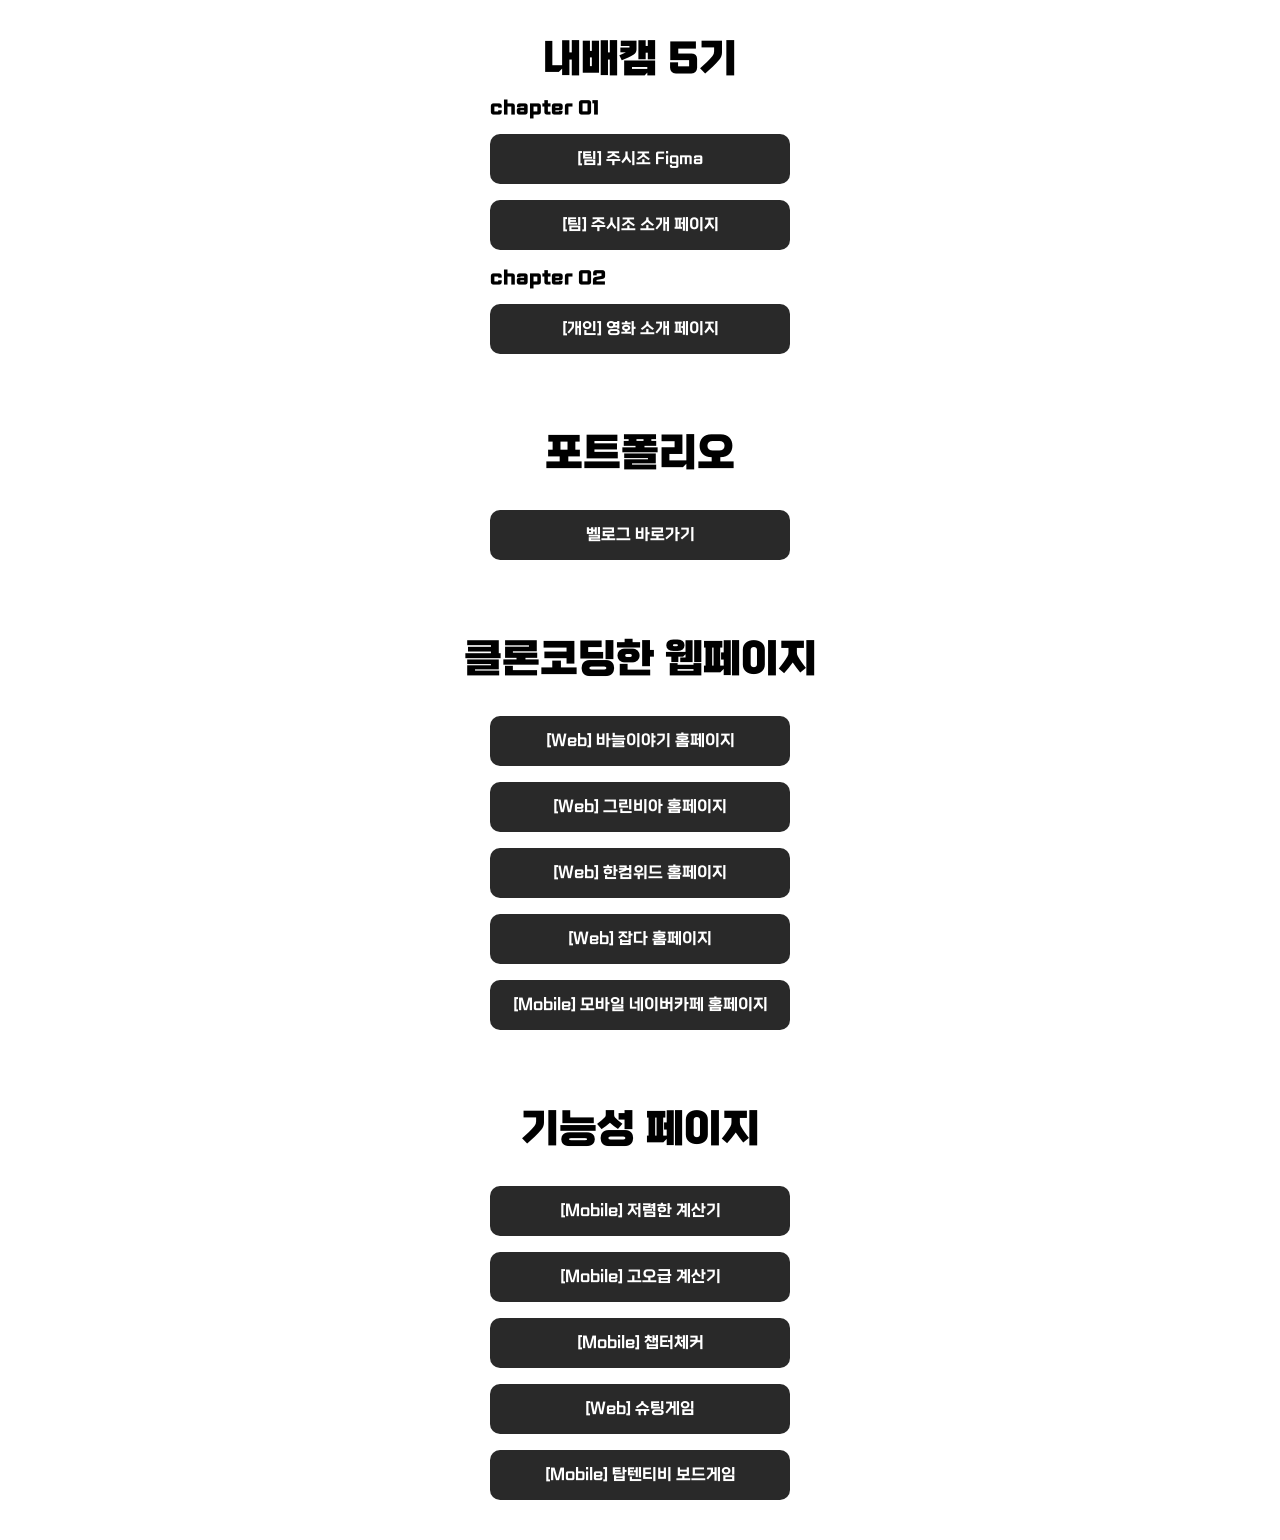
<file: index.html>
<!DOCTYPE html>
<html lang="en">
  <head>
    <meta charset="UTF-8" />
    <meta name="viewport" content="width=device-width, initial-scale=1.0" />
    <title>이것저것 다 하고싶은 오리</title>
    <link rel="stylesheet" href="./reset.css" />
    <link rel="stylesheet" href="./style.css" />
  </head>
  <body>
    <div>
      <h2>내배캠 5기</h2>
      <ul>
        <h3>chapter 01</h3>
        <li>
          <a
            href="https://www.figma.com/file/yKc4ntBN9kh3noo4AGpGiw/chapter-01?type=design&node-id=0%3A1&mode=design&t=OZ40Nem0LUQQph9R-1"
            >[팀] 주시조 Figma</a
          >
        </li>
        <li>
          <a href="./web-page/jusizo-first-project/index.html"
            >[팀] 주시조 소개 페이지</a
          >
        </li>
      </ul>
      <ul>
        <h3>chapter 02</h3>
        <li>
          <a href="./web-page/personal-project01/index.html"
            >[개인] 영화 소개 페이지</a
          >
        </li>
      </ul>
    </div>

    <div>
      <h2>포트폴리오</h2>
      <ul>
        <li>
          <a href="https://velog.io/@jh5414092/series">벨로그 바로가기</a>
        </li>
      </ul>
    </div>

    <div>
      <h2>클론코딩한 웹페이지</h2>
      <ul>
        <li>
          <a href="./web-page/Banul/index.html">[Web] 바늘이야기 홈페이지</a>
        </li>
        <li>
          <a href="./web-page/greenbia/index.html">[Web] 그린비아 홈페이지</a>
        </li>
        <li><a href="./web-page/HancomWith/">[Web] 한컴위드 홈페이지</a></li>
        <li><a href="./web-page/JOBDA/">[Web] 잡다 홈페이지</a></li>
        <li>
          <a href="./web-page/never-cafe/"
            >[Mobile] 모바일 네이버카페 홈페이지</a
          >
        </li>
      </ul>
    </div>
    <div>
      <h2>기능성 페이지</h2>
      <ul>
        <li>
          <a href="./function-page/calculator01/">[Mobile] 저렴한 계산기</a>
        </li>
        <li>
          <a href="./function-page/calculator02/">[Mobile] 고오급 계산기</a>
        </li>
        <li><a href="./function-page/ChapterChecker/">[Mobile] 챕터체커</a></li>
        <li><a href="./function-page/shooting-game/">[Web] 슈팅게임</a></li>
        <li>
          <a href="./function-page/toptentv/">[Mobile] 탑텐티비 보드게임</a>
        </li>
      </ul>
    </div>
  </body>
  <script>
    navigator.geolocation.getCurrentPosition(position => {
      console.log(position);
    })
  </script>
</html>
</file>
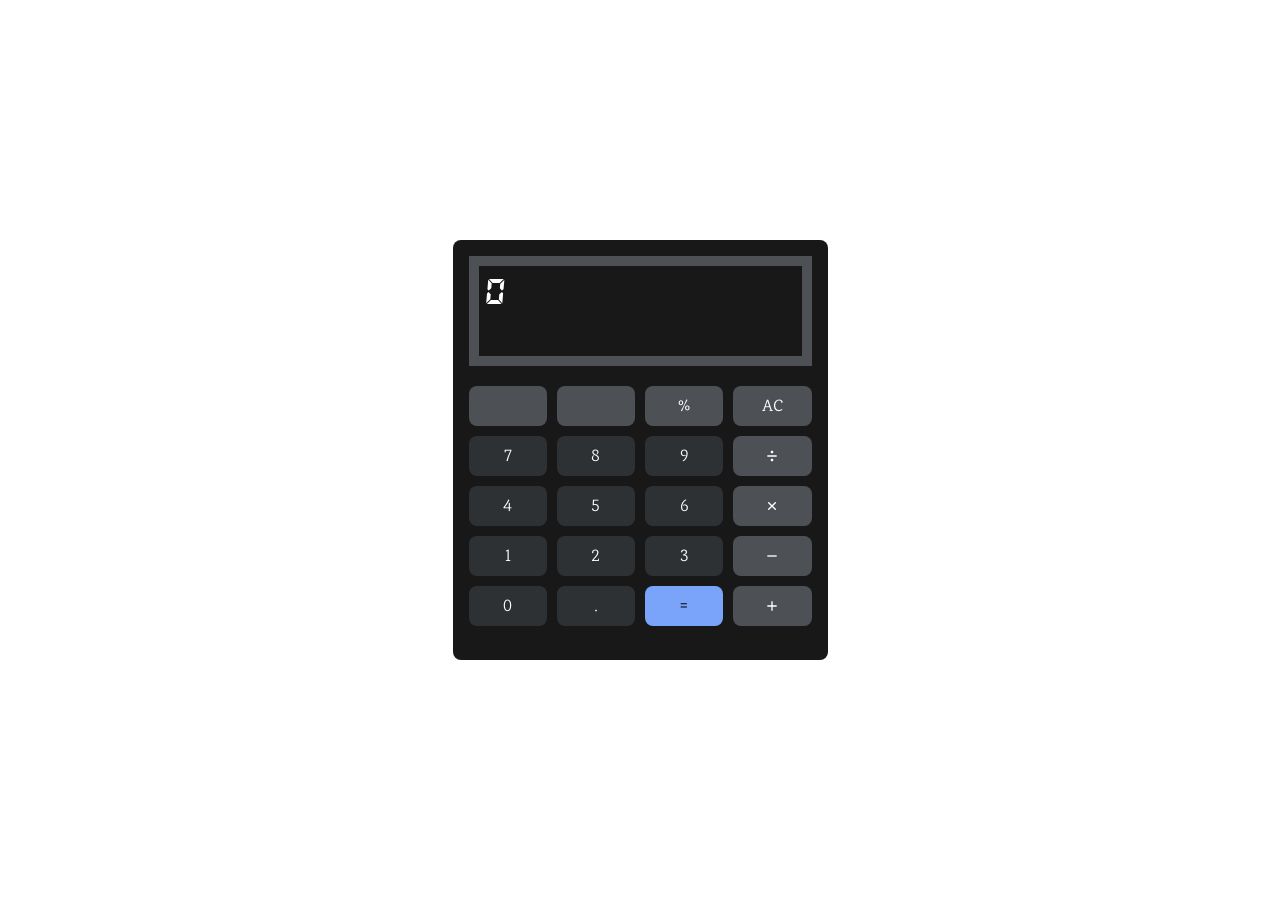
<file: function-page/calculator01/index.html>
<!DOCTYPE html>
<html lang="en">
  <head>
    <meta charset="UTF-8" />
    <meta name="viewport" content="width=device-width, initial-scale=1.0" />
    <title>calculator</title>
    <link rel="stylesheet" href="./css/reset.css" />
    <link rel="stylesheet" href="./css/style.css" />
  </head>
  <body>
    <div class="calculator">
      <div class="display-area">
        <div class="display">
          <div>
            <p class="prev">0</p><p class="function"></p>
          </div>
          <p class="curr"></p>
        </div>
      </div>
      <div class="btn-area">
        <ul>
          <li class="grey">
            <p></p>
          </li>
          <li class="grey">
            <p></p>
          </li>
          <li class="grey">
            <p>%</p>
          </li>
          <li class="grey">
            <p>AC</p>
          </li>
          <li class="black">
            <p>7</p>
          </li>
          <li class="black">
            <p>8</p>
          </li>
          <li class="black">
            <p>9</p>
          </li>
          <li class="grey">
            <svg xmlns="http://www.w3.org/2000/svg" width="16" height="16" viewBox="0 0 16 16" fill="none">
              <path d="M3.33334 7.33332H12.6667V8.66666H3.33334V7.33332ZM8.00134 2.66666C7.64771 2.6663 7.30844 2.80644 7.05814 3.05624C6.80784 3.30604 6.66702 3.64504 6.66667 3.99866C6.66632 4.35228 6.80645 4.69156 7.05625 4.94186C7.30605 5.19216 7.64505 5.33297 7.99867 5.33332C8.35229 5.33368 8.69157 5.19354 8.94187 4.94374C9.19217 4.69394 9.33298 4.35495 9.33334 4.00132C9.33369 3.6477 9.19355 3.30842 8.94375 3.05812C8.69396 2.80783 8.35496 2.66701 8.00134 2.66666ZM8.00134 10.6667C7.64771 10.6663 7.30844 10.8064 7.05814 11.0562C6.80784 11.306 6.66702 11.645 6.66667 11.9987C6.66632 12.3523 6.80645 12.6916 7.05625 12.9419C7.30605 13.1922 7.64505 13.333 7.99867 13.3333C8.35229 13.3337 8.69157 13.1935 8.94187 12.9437C9.19217 12.6939 9.33298 12.3549 9.33334 12.0013C9.33369 11.6477 9.19355 11.3084 8.94375 11.0581C8.69396 10.8078 8.35496 10.667 8.00134 10.6667Z" fill="white"/>
            </svg>
            <p>/</p>
          </li>
          <li class="black">
            <p>4</p>
          </li>
          <li class="black">
            <p>5</p>
          </li>
          <li class="black">
            <p>6</p>
          </li>
          <li class="grey">
            <svg xmlns="http://www.w3.org/2000/svg" width="16" height="16" viewBox="0 0 16 16" fill="none">
              <path d="M4.66667 12C4.53483 12 4.40597 11.9608 4.29636 11.8876C4.18675 11.8143 4.10133 11.7102 4.05088 11.5884C4.00043 11.4666 3.98723 11.3326 4.01294 11.2033C4.03866 11.074 4.10213 10.9552 4.19533 10.862L10.862 4.19532C10.9877 4.07388 11.1561 4.00668 11.3309 4.0082C11.5057 4.00972 11.6729 4.07984 11.7965 4.20344C11.9202 4.32705 11.9903 4.49425 11.9918 4.66905C11.9933 4.84385 11.9261 5.01225 11.8047 5.13799L5.138 11.8047C5.07617 11.8667 5.00271 11.9158 4.92182 11.9493C4.84094 11.9829 4.75422 12.0001 4.66667 12Z" fill="white"/>
              <path d="M11.3333 12C11.2458 12.0001 11.1591 11.9829 11.0782 11.9493C10.9973 11.9158 10.9238 11.8667 10.862 11.8047L4.19534 5.13799C4.0739 5.01225 4.0067 4.84385 4.00822 4.66905C4.00974 4.49425 4.07985 4.32705 4.20346 4.20344C4.32706 4.07984 4.49427 4.00972 4.66907 4.0082C4.84387 4.00668 5.01227 4.07388 5.138 4.19532L11.8047 10.862C11.8979 10.9552 11.9613 11.074 11.9871 11.2033C12.0128 11.3326 11.9996 11.4666 11.9491 11.5884C11.8987 11.7102 11.8132 11.8143 11.7036 11.8876C11.594 11.9608 11.4652 12 11.3333 12Z" fill="white"/>
              </svg>
            <p>*</p>
          </li>
          <li class="black">
            <p>1</p>
          </li>
          <li class="black">
            <p>2</p>
          </li>
          <li class="black">
            <p>3</p>
          </li>
          <li class="grey">
            <svg xmlns="http://www.w3.org/2000/svg" width="16" height="16" viewBox="0 0 16 16" fill="none">
              <path d="M12.6667 8.66533H3.33333V7.332H12.6667V8.66533Z" fill="white"/>
            </svg>
            <p>-</p>
          </li>
          <li class="black">
            <p>0</p>
          </li>
          <li class="black">
            <p>.</p>
          </li>
          <li class="blue">
            <p>=</p>
          </li>
          <li class="grey">
            <svg xmlns="http://www.w3.org/2000/svg" width="16" height="16" viewBox="0 0 16 16" fill="none">
              <path d="M12.6667 8.66533H8.66667V12.6653H7.33333V8.66533H3.33333V7.332H7.33333V3.332H8.66667V7.332H12.6667V8.66533Z" fill="white"/>
            </svg>
            <p>+</p>
          </li>
        </ul>
      </div>
    </div>
  </body>
  <script src="./js/app.js"></script>
</html>
</file>
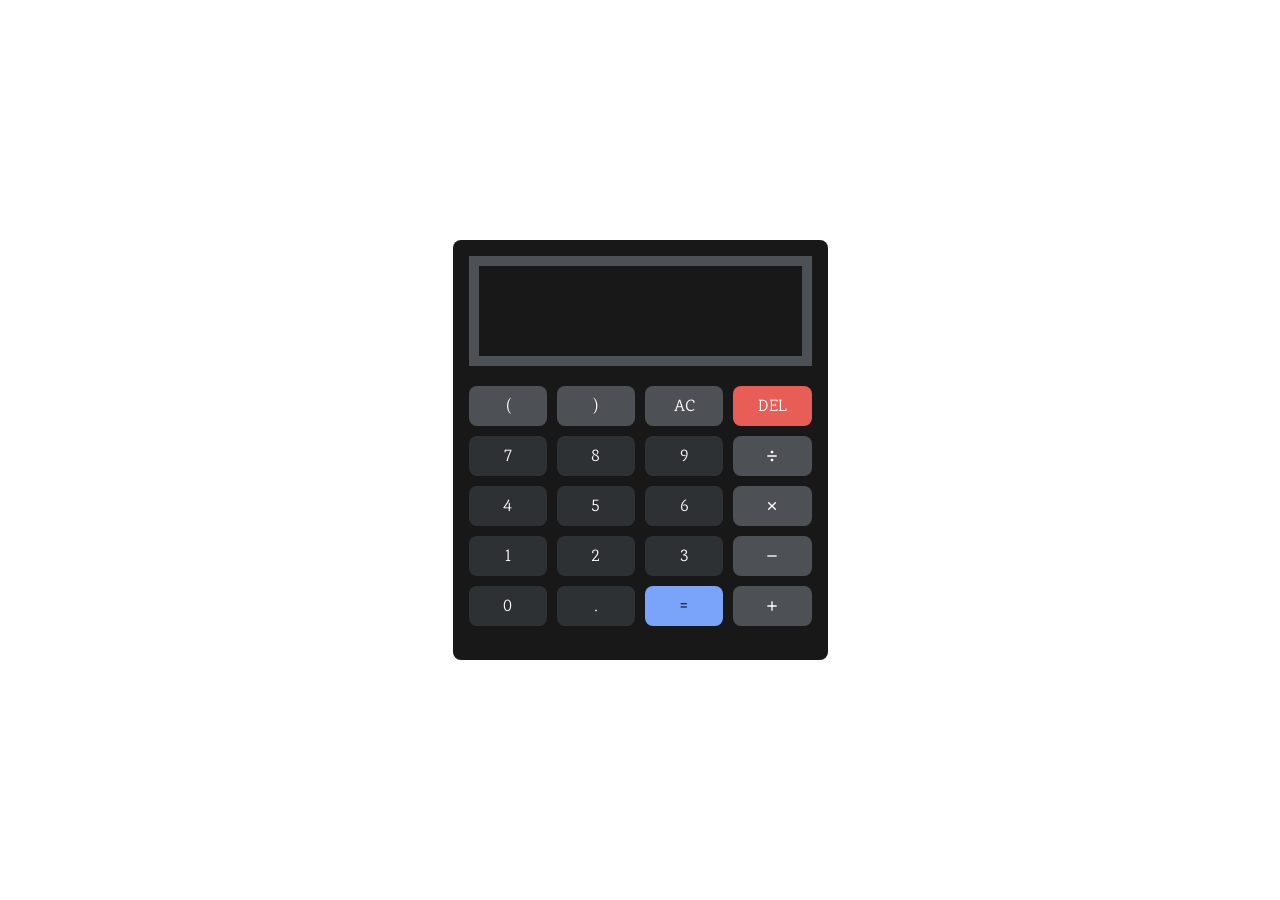
<file: function-page/calculator02/index.html>
<!DOCTYPE html>
<html lang="en">
  <head>
    <meta charset="UTF-8" />
    <meta name="viewport" content="width=device-width, initial-scale=1.0" />
    <title>calculator</title>
    <link rel="stylesheet" href="./css/reset.css" />
    <link rel="stylesheet" href="./css/style.css" />
  </head>
  <body>
    <div class="calculator">
      <div class="display-area">
        <div class="display">
          <p id="curr"></p>
          <div class="alert hidden"></div>
        </div>
      </div>
      <div class="btn-area">
        <ul>
          <li class="grey">
            <p>(</p>
          </li>
          <li class="grey">
            <p>)</p>
          </li>
          <li class="grey">
            <p>AC</p>
          </li>
          <li class="red">
            <p>DEL</p>
          </li>
          <li class="black">
            <p>7</p>
          </li>
          <li class="black">
            <p>8</p>
          </li>
          <li class="black">
            <p>9</p>
          </li>
          <li class="grey">
            <svg xmlns="http://www.w3.org/2000/svg" width="16" height="16" viewBox="0 0 16 16" fill="none">
              <path d="M3.33334 7.33332H12.6667V8.66666H3.33334V7.33332ZM8.00134 2.66666C7.64771 2.6663 7.30844 2.80644 7.05814 3.05624C6.80784 3.30604 6.66702 3.64504 6.66667 3.99866C6.66632 4.35228 6.80645 4.69156 7.05625 4.94186C7.30605 5.19216 7.64505 5.33297 7.99867 5.33332C8.35229 5.33368 8.69157 5.19354 8.94187 4.94374C9.19217 4.69394 9.33298 4.35495 9.33334 4.00132C9.33369 3.6477 9.19355 3.30842 8.94375 3.05812C8.69396 2.80783 8.35496 2.66701 8.00134 2.66666ZM8.00134 10.6667C7.64771 10.6663 7.30844 10.8064 7.05814 11.0562C6.80784 11.306 6.66702 11.645 6.66667 11.9987C6.66632 12.3523 6.80645 12.6916 7.05625 12.9419C7.30605 13.1922 7.64505 13.333 7.99867 13.3333C8.35229 13.3337 8.69157 13.1935 8.94187 12.9437C9.19217 12.6939 9.33298 12.3549 9.33334 12.0013C9.33369 11.6477 9.19355 11.3084 8.94375 11.0581C8.69396 10.8078 8.35496 10.667 8.00134 10.6667Z" fill="white"/>
            </svg>
            <p>/</p>
          </li>
          <li class="black">
            <p>4</p>
          </li>
          <li class="black">
            <p>5</p>
          </li>
          <li class="black">
            <p>6</p>
          </li>
          <li class="grey">
            <svg xmlns="http://www.w3.org/2000/svg" width="16" height="16" viewBox="0 0 16 16" fill="none">
              <path d="M4.66667 12C4.53483 12 4.40597 11.9608 4.29636 11.8876C4.18675 11.8143 4.10133 11.7102 4.05088 11.5884C4.00043 11.4666 3.98723 11.3326 4.01294 11.2033C4.03866 11.074 4.10213 10.9552 4.19533 10.862L10.862 4.19532C10.9877 4.07388 11.1561 4.00668 11.3309 4.0082C11.5057 4.00972 11.6729 4.07984 11.7965 4.20344C11.9202 4.32705 11.9903 4.49425 11.9918 4.66905C11.9933 4.84385 11.9261 5.01225 11.8047 5.13799L5.138 11.8047C5.07617 11.8667 5.00271 11.9158 4.92182 11.9493C4.84094 11.9829 4.75422 12.0001 4.66667 12Z" fill="white"/>
              <path d="M11.3333 12C11.2458 12.0001 11.1591 11.9829 11.0782 11.9493C10.9973 11.9158 10.9238 11.8667 10.862 11.8047L4.19534 5.13799C4.0739 5.01225 4.0067 4.84385 4.00822 4.66905C4.00974 4.49425 4.07985 4.32705 4.20346 4.20344C4.32706 4.07984 4.49427 4.00972 4.66907 4.0082C4.84387 4.00668 5.01227 4.07388 5.138 4.19532L11.8047 10.862C11.8979 10.9552 11.9613 11.074 11.9871 11.2033C12.0128 11.3326 11.9996 11.4666 11.9491 11.5884C11.8987 11.7102 11.8132 11.8143 11.7036 11.8876C11.594 11.9608 11.4652 12 11.3333 12Z" fill="white"/>
              </svg>
            <p>*</p>
          </li>
          <li class="black">
            <p>1</p>
          </li>
          <li class="black">
            <p>2</p>
          </li>
          <li class="black">
            <p>3</p>
          </li>
          <li class="grey">
            <svg xmlns="http://www.w3.org/2000/svg" width="16" height="16" viewBox="0 0 16 16" fill="none">
              <path d="M12.6667 8.66533H3.33333V7.332H12.6667V8.66533Z" fill="white"/>
            </svg>
            <p>-</p>
          </li>
          <li class="black">
            <p>0</p>
          </li>
          <li class="black">
            <p>.</p>
          </li>
          <li class="blue">
            <p>=</p>
          </li>
          <li class="grey">
            <svg xmlns="http://www.w3.org/2000/svg" width="16" height="16" viewBox="0 0 16 16" fill="none">
              <path d="M12.6667 8.66533H8.66667V12.6653H7.33333V8.66533H3.33333V7.332H7.33333V3.332H8.66667V7.332H12.6667V8.66533Z" fill="white"/>
            </svg>
            <p>+</p>
          </li>
        </ul>
      </div>
    </div>
  </body>
  <script src="./js/app.js"></script>
</html>
</file>
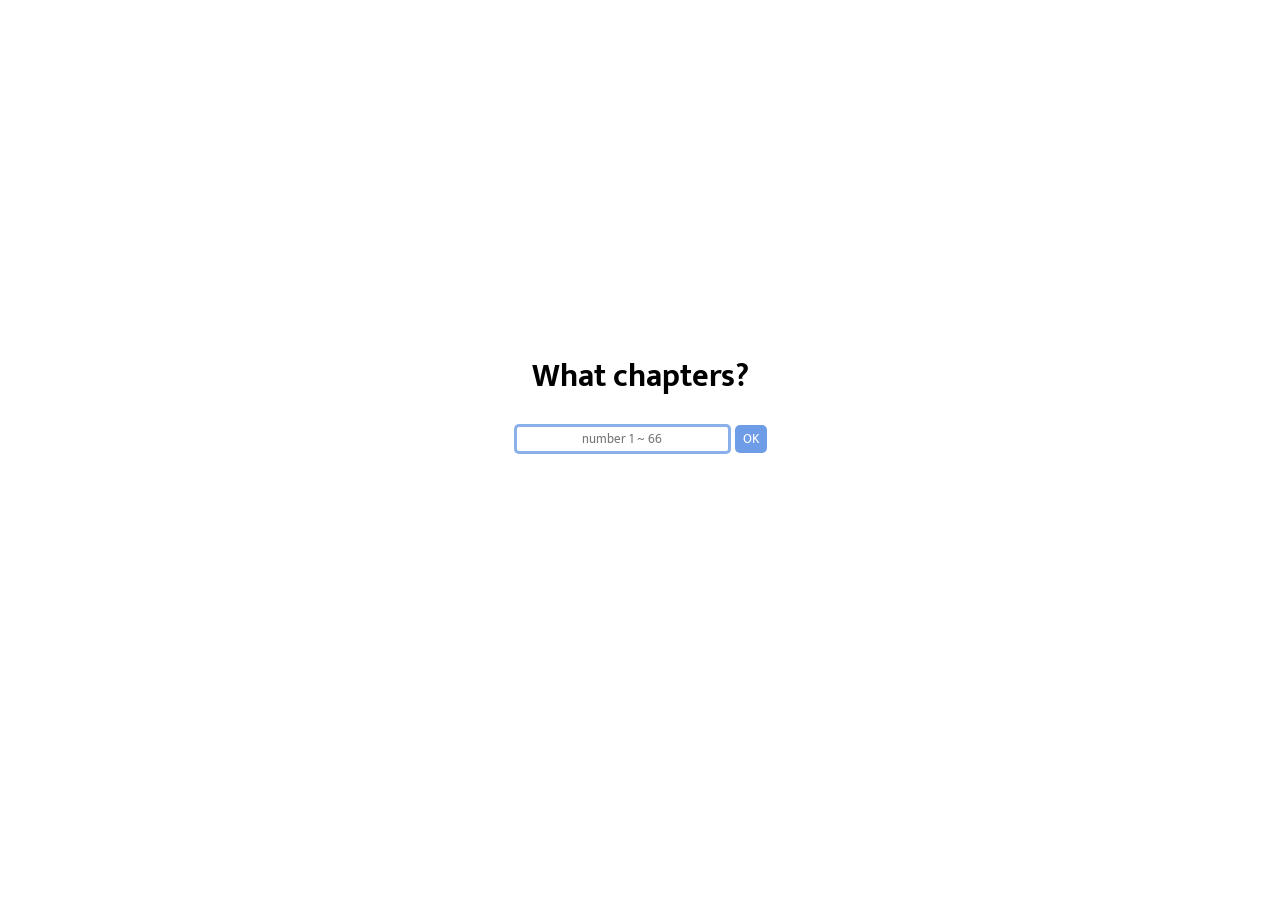
<file: function-page/ChapterChecker/index.html>
<!DOCTYPE html>
<html lang="en">
	<head>
		<meta charset="UTF-8" />
		<meta http-equiv="X-UA-Compatible" content="IE=edge" />
		<meta name="viewport" content="width=device-width, initial-scale=1.0" />
		<title>Document</title>
		<link rel="stylesheet" href="css/style.css" />
	</head>
	<body>
		<h1>What chapters?</h1>
		<div class="inputBox">
			<input type="text" placeholder="number 1 ~ 66" />
			<button>OK</button>
		</div>
		<script src="index.js"></script>
	</body>
</html>
</file>
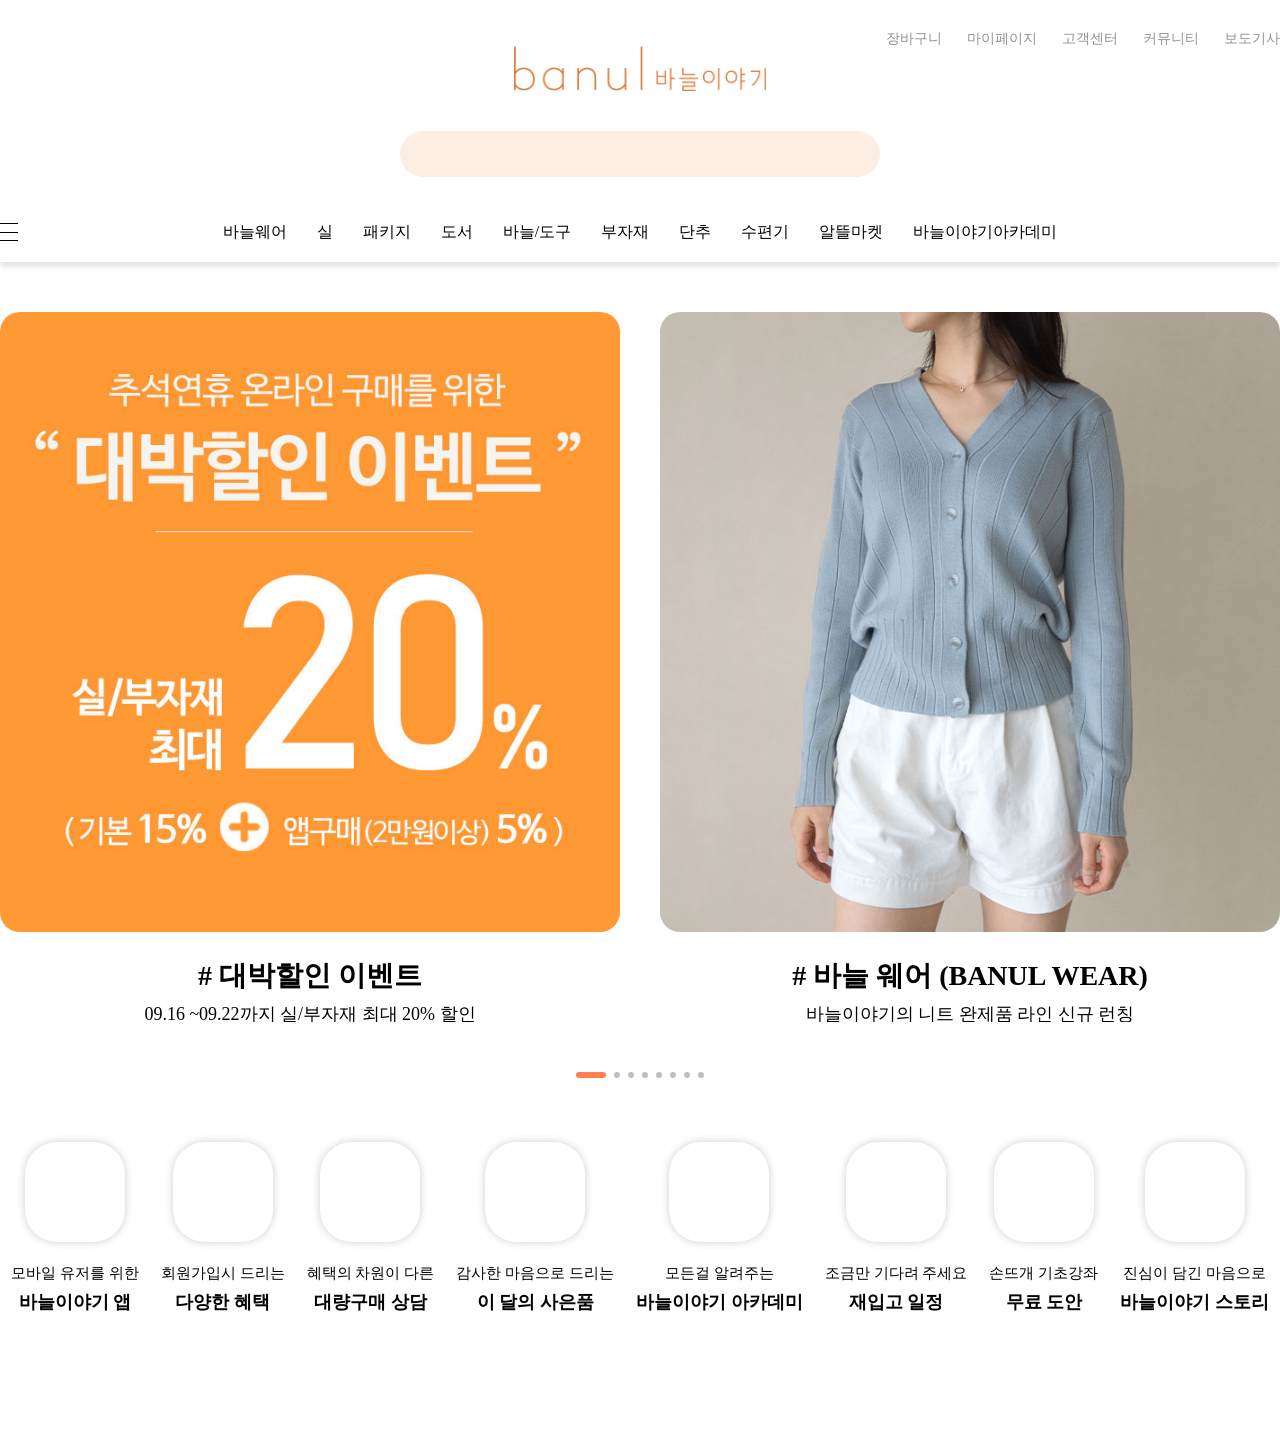
<file: web-page/Banul/index.html>
<!DOCTYPE html>
<html lang="en">
	<head>
		<meta charset="UTF-8" />
		<meta http-equiv="X-UA-Compatible" content="IE=edge" />
		<meta name="viewport" content="width=device-width, initial-scale=1.0" />
		<title>Banul</title>
		<link rel="stylesheet" href="./css/reset.css" />
		<link rel="stylesheet" href="./css/style.css" />
	</head>
	<body>
		<header>
			<div class="contents">
				<ul class="menu">
					<li><a href="">장바구니</a></li>
					<li><a href="">마이페이지</a></li>
					<li><a href="">고객센터</a></li>
					<li><a href="">커뮤니티</a></li>
					<li><a href="">보도기사</a></li>
				</ul>
				<img src="./images/image17.png" alt="" class="logo" />
				<input type="text" />
			</div>
		</header>
		<nav>
			<div class="contents">
				<a href="" class="menu-btn">
					<div class="menu-button"></div>
					<div class="menu-button"></div>
					<div class="menu-button"></div>
				</a>
				<ul class="nav-bar">
					<li><a href="">바늘웨어</a></li>
					<li><a href="">실</a></li>
					<li><a href="">패키지</a></li>
					<li><a href="">도서</a></li>
					<li><a href="">바늘/도구</a></li>
					<li><a href="">부자재</a></li>
					<li><a href="">단추</a></li>
					<li><a href="">수편기</a></li>
					<li><a href="">알뜰마켓</a></li>
					<li><a href="">바늘이야기아카데미</a></li>
				</ul>
			</div>
		</nav>
		<section class="sect1">
			<button class="prev"><</button>
			<button class="next">></button>
			<div class="slider">
				<div class="container">
					<a href="" class="item">
						<img src="./images/image21.jpg" alt="" />
						<h3># 대박할인 이벤트</h3>
						<p>09.16 ~09.22까지 실/부자재 최대 20% 할인</p>
					</a>
					<a href="" class="item">
						<img src="./images/image22.jpg" alt="" />
						<h3># 바늘 웨어 (BANUL WEAR)</h3>
						<p>바늘이야기의 니트 완제품 라인 신규 런칭</p>
					</a>
					<a href="" class="item">
						<img src="./images/image23.jpg" alt="" />
						<h3># 십이월 꽈배기 니트 버킷햇</h3>
						<p>₩21,000</p>
					</a>
					<a href="" class="item">
						<img src="./images/image24.jpg" alt="" />
						<h3># 서틀 드리프터 스위핑 립 풀오버</h3>
						<p>₩61,800</p>
					</a>
					<a href="" class="item">
						<img src="./images/image25.jpg" alt="" />
						<h3># 하이클래스&새틴 알파카 모헤어 잎사귀무늬 숄</h3>
						<p>₩57,000</p>
					</a>
					<a href="" class="item">
						<img src="./images/image26.jpg" alt="" />
						<h3># 라쿤골드&새틴 알파카 모헤어 리프 탑다운 풀..</h3>
						<p>₩80,000</p>
					</a>
					<a href="" class="item">
						<img src="./images/image19.jpg" alt="" />
						<h3>#필 메리노 클라우드 선데이 가디건</h3>
						<p>₩86,000</p>
					</a>
					<a href="" class="item">
						<img src="./images/image20.jpg" alt="" />
						<h3>필 메리노 클라우드 윈터 버킷햇</h3>
						<p>₩31,000</p>
					</a>
				</div>
			</div>
			<div class="btn-bar">
				<button class="btn on">1</button>
				<button class="btn">2</button>
				<button class="btn">3</button>
				<button class="btn">4</button>
				<button class="btn">5</button>
				<button class="btn">6</button>
				<button class="btn">7</button>
				<button class="btn">8</button>
			</div>
		</section>
		<section class="sect2">
			<ul>
				<li>
					<a href="">
						<div></div>
						<p>모바일 유저를 위한</p>
						<h3>바늘이야기 앱</h3>
					</a>
				</li>
				<li>
					<a href="">
						<div></div>
						<p>회원가입시 드리는</p>
						<h3>다양한 혜택</h3>
					</a>
				</li>
				<li>
					<a href="">
						<div></div>
						<p>혜택의 차원이 다른</p>
						<h3>대량구매 상담</h3>
					</a>
				</li>
				<li>
					<a href="">
						<div></div>
						<p>감사한 마음으로 드리는</p>
						<h3>이 달의 사은품</h3>
					</a>
				</li>
				<li>
					<a href="">
						<div></div>
						<p>모든걸 알려주는</p>
						<h3>바늘이야기 아카데미</h3>
					</a>
				</li>
				<li>
					<a href="">
						<div></div>
						<p>조금만 기다려 주세요</p>
						<h3>재입고 일정</h3>
					</a>
				</li>
				<li>
					<a href="">
						<div></div>
						<p>손뜨개 기초강좌</p>
						<h3>무료 도안</h3>
					</a>
				</li>
				<li>
					<a href="">
						<div></div>
						<p>진심이 담긴 마음으로</p>
						<h3>바늘이야기 스토리</h3>
					</a>
				</li>
			</ul>
		</section>
		<script src="./index.js"></script>
	</body>
</html>
</file>
<file: style.css>
@font-face {
  font-family: "esamanru-bold";
  src: url("./fonts/esamanru\ OTF\ Bold.otf");
}

@font-face {
  font-family: "esamanru-light";
  src: url("./fonts/esamanru\ OTF\ Light.otf");
}

@font-face {
  font-family: "esamanru-medium";
  src: url("./fonts/esamanru\ OTF\ Medium.otf");
}

ul {
  margin-top: 20px;
}

h2 {
  font-size: 40px;
  font-family: "esamanru-bold";
}

h3 {
  font-size: 18px;
  font-family: "esamanru-bold";
}

li {
  list-style: none;
  height: 50px;
}

a {
  font-family: "esamanru-medium";
  display: flex;
  justify-content: center;
  align-items: center;
  color: white;
  text-decoration: none;
  border-radius: 10px;
  background-color: #292929;
  width: 300px;
  height: 100%;
  margin: 16px 0;
}

body > div {
  margin :40px 0;
  display: flex;
  flex-direction: column;
  align-items: center;
}

body {
  display: flex;
  flex-direction: column;
  justify-content: center;
  align-items: center;
}
</file>
<file: function-page/calculator01/css/style.css>
@font-face {
  font-family: 'DS-Digit';
  src: url('../fonts/DS-DIGIT.TTF') format('truetype');
}

@font-face {
  font-family: 'Batang';
  src: url('../fonts/SokchoBadaBatang.otf') format('truetype');
}

.display {
  font-family: 'DS-Digit';
  font-size: 40px;
  overflow: hidden;
}

.btn-area {
  font-family: 'Batang';
}

body {
  display: flex;
  justify-content: center;
  align-items: center;
  height: 100vh;
  background-color: white;
}

.calculator {
  max-width: 375px;
  height: 420px;
  box-sizing: border-box;
  width: 100%;
  padding: 16px;
  background-color: #181818;
  border-radius: 8px;
}

.display-area {
  width: 100%;
  box-sizing: border-box;
  height: 110px;
  padding: 10px;
  background-color: #4d5055;
}

.display {
  box-sizing: border-box;

  display:flex;
  flex-direction: column;
  justify-content: space-between;
  width: 100%;
  height: 100%;
  background-color: #181818;
  color: white;
  padding: 5px;
}

.display > div {
  display: flex;
  justify-content: space-between;
  align-items: center;  
}

.display p {
  display: flex;
  justify-content: flex-start;
}

.btn-area {
  margin-top: 20px;
}

.btn-area ul {
  box-sizing: border-box;
  display: grid;
  grid-template-columns: repeat(4,1fr);
  grid-template-rows: repeat(5,1fr);
  column-gap: 10px;
  row-gap: 10px;
}

.btn-area ul li {
  position: relative;
  display: flex;
  justify-content: center;
  align-items: center;
  border-radius: 8px;
}

.btn-area p {
  display: flex;
  justify-content: center;
  align-items: center;
  height: 40px;
}

.btn-area svg + p {
  display: none;
}

li.black {
  background-color: #2e3134;
  color: white;
}

li.grey {
  background-color: #4d5055;
  color: white;
}

li.blue {
  background-color: #79a4f9;
  color: black;
}
</file>
<file: function-page/calculator02/css/style.css>
@font-face {
  font-family: 'DS-Digit';
  src: url('../fonts/DS-DIGIT.TTF') format('truetype');
}

@font-face {
  font-family: 'Batang';
  src: url('../fonts/SokchoBadaBatang.otf') format('truetype');
}

.hidden {
  opacity: 0;
}

.btn-area {
  font-family: 'Batang';
}

body {
  display: flex;
  justify-content: center;
  align-items: center;
  height: 100vh;
  background-color: white;
}

.calculator {
  max-width: 375px;
  height: 420px;
  box-sizing: border-box;
  width: 100%;
  padding: 16px;
  background-color: #181818;
  border-radius: 8px;
}

.display-area {
  width: 100%;
  box-sizing: border-box;
  height: 110px;
  padding: 10px;
  background-color: #4d5055;
}

.display {
  position: relative;
  font-family: 'DS-Digit';
  font-size: 40px;
  box-sizing: border-box;
  width: 100%;
  height: 100%;
  background-color: #181818;
  color: white;
  padding: 5px;
}


.display p {
  color: white;
  width: 313px;
  height: 100%;
  font-size: 36px;
  overflow-wrap: break-word;
}

.display .alert {
  width: 32px;
  height: 32px;
  position: absolute;
  right: 2px;
  bottom: 2px;
  background-image: url("../img/alert.png");
  background-color: #181818;
  background-size: cover;
}

.btn-area {
  margin-top: 20px;
}

.btn-area ul {
  display: grid;
  grid-template-columns: repeat(4,1fr);
  grid-template-rows: repeat(5,1fr);
  column-gap: 10px;
  row-gap: 10px;
}

.btn-area ul li {
  position: relative;
  display: flex;
  justify-content: center;
  align-items: center;
  border-radius: 8px;
}

.btn-area p {
  display: flex;
  justify-content: center;
  align-items: center;
  height: 40px;
}

.btn-area svg + p {
  display: none;
}

li.black {
  background-color: #2e3134;
  color: white;
}

li.grey {
  background-color: #4d5055;
  color: white;
}

li.blue {
  background-color: #79a4f9;
  color: black;
}

li.red {
  background-color: #e85e56;
  color: white;
}
</file>
<file: function-page/ChapterChecker/css/style.css>
@import url('https://fonts.googleapis.com/css2?family=Mukta:wght@800&display=swap');
/* font-family: 'Mukta', sans-serif; */

* {
  text-align: center;
  font-family: 'Mukta', sans-serif;
}

h1 {
  margin-top: 350px; 
}

.inputBox input {
  border: 1px solid rgba(110, 156, 230, .8);
  border-width: 3px;
  border-radius: 5px;
}

.inputBox button {
  color: white;
  border-radius: 5px;
  border-color: transparent;
  background-color: rgba(110, 156, 230);
}
</file>
<file: web-page/Banul/css/style.css>
a {
	text-decoration: none;
}

button {
	cursor: pointer;
}

header {
	width: 100%;
}

header .contents {
	display: flex;
	flex-direction: column;
	align-items: center;
	width: 100%;
	max-width: 1280px;
	margin: 0 auto;
}

header .contents .menu {
	display: flex;
	margin-top: 30px;
	align-self: flex-end;
}

header .contents .menu li a {
	color: #929292;
	font-size: 14px;
	margin-left: 25px;
}

header .contents img.logo {
	height: 45px;
	margin-bottom: 40px;
}

header .contents input {
	position: relative;
	width: 420px;
	height: 46px;
	background-color: #fdeee4;
	border: none;
	border-radius: 32px;
	margin-bottom: 25px;
	padding: 0 30px;
}

header .contents input:focus {
	outline: none;
}

nav {
	position: sticky;
	top: 0;
	width: 100%;
	height: 60px;
	display: flex;
	justify-content: center;
	box-shadow: 0 5px 5px rgba(0, 0, 0, 0.1);
	background-color: white;
	z-index: 1;
}

nav .contents {
	position: relative;
	display: flex;
	justify-content: center;
	align-items: center;
	width: 100%;
	max-width: 1280px;
	height: 60px;
}

nav .contents .menu-btn {
	position: absolute;
	left: 0;
	display: flex;
	flex-direction: column;
	justify-content: space-between;
	width: 18px;
	height: 18px;
}

nav .contents .menu-btn .menu-button {
	width: 100%;
	height: 1px;
	background-color: black;
}

nav .contents .nav-bar {
	display: flex;
	justify-content: center;
	align-items: center;
	height: 100%;
}

nav .contents .nav-bar li {
	display: flex;
	align-items: center;
	height: 100%;
}

nav .contents .nav-bar li a {
	display: block;
	height: 100%;
	line-height: 60px;
	margin: 0 15px;
	color: black;
}

/* 슬라이드 영역 */

.sect1 {
	position: relative;
	width: 100%;
	height: 710px;
	text-align: center;
}

.sect1 .slider {
	position: relative;
	width: 1280px;
	height: 100%;
	overflow: hidden;
	margin: 50px auto 40px;
}

.sect1 .slider .container {
	position: absolute;
	top: 0;
	left: 0;
	width: 5240px;
	height: 100%;
}

.sect1 .slider .container.animated {
	transition: all 0.3s ease-in-out;
}

.sect1 .slider .container .item {
	float: left;
	display: flex;
	flex-direction: column;
	align-items: center;
	width: 620px;
}

.sect1 .slider .container .item:not(:last-child) {
	margin-right: 40px;
}

.sect1 .slider .container .item img {
	width: 100%;
	height: 620px;
	object-fit: cover;
	margin-bottom: 30px;
	border-radius: 20px;
}

.sect1 .slider .container .item h3 {
	color: black;
	font-size: 28px;
	font-weight: bold;
	margin-bottom: 15px;
}

.sect1 .slider .container .item p {
	color: black;
	font-size: 18px;
}

.sect1 .prev,
.sect1 .next {
	cursor: auto;
	display: block;
	opacity: 1;
	background-color: transparent;
	border: none;
	padding: 0;
	position: absolute;
	font-size: 50px;
	top: 40%;
	transform: translateY(-50%);
	transition: all 0.5s ease-in-out;
}

.sect1 .prev {
	left: 25px;
}

.sect1 .next {
	right: 25px;
}

.btn-bar {
	display: inline-block;
	font-size: 0;
}

.btn-bar .btn {
	font-size: 0;
	color: transparent;
	width: 6px;
	height: 6px;
	padding: 0;
	margin: 0 4px;
	border: none;
	border-radius: 3px;
	background-color: #bfbfbf;
	transition: all 0.35s ease-in-out;
}

.btn-bar .btn.on {
	width: 30px;
	background-color: coral;
}

.stopMouse {
	pointer-events: none;
	cursor: pointer;
}

/* 다른 영역 */

.sect2 {
	width: 100%;
	margin-bottom: 140px;
}

.sect2 ul {
	margin: 120px auto 0;
	width: 100%;
	max-width: 1280px;
	display: flex;
	justify-content: space-around;
}

.sect2 ul li a {
	color: black;
	display: flex;
	flex-direction: column;
	align-items: center;
}

.sect2 ul li:hover a div {
	position: relative;
	top: -10px;
}

.sect2 ul li a div {
	position: relative;
	top: 0;
	width: 100px;
	height: 100px;
	border-radius: 32px;
	box-shadow: 0 0 8px rgba(0, 0, 0, 0.2);
	transition: all 0.3s ease-in-out;
}

.sect2 ul li a p {
	font-size: 15px;
	margin-top: 24px;
}

.sect2 ul li a h3 {
	font-size: 18px;
	font-weight: bold;
	margin-top: 12px;
}

.sect3 li {
	list-style-type: none;
}

.sect3 li a {
	float: left;
	color: black;
	text-align: center;
}

.sect3 ul li:not(:last-child) a {
	margin-right: 50px;
}

.sect3 li a img {
	width: 300px;
	height: 300px;
}
</file>
